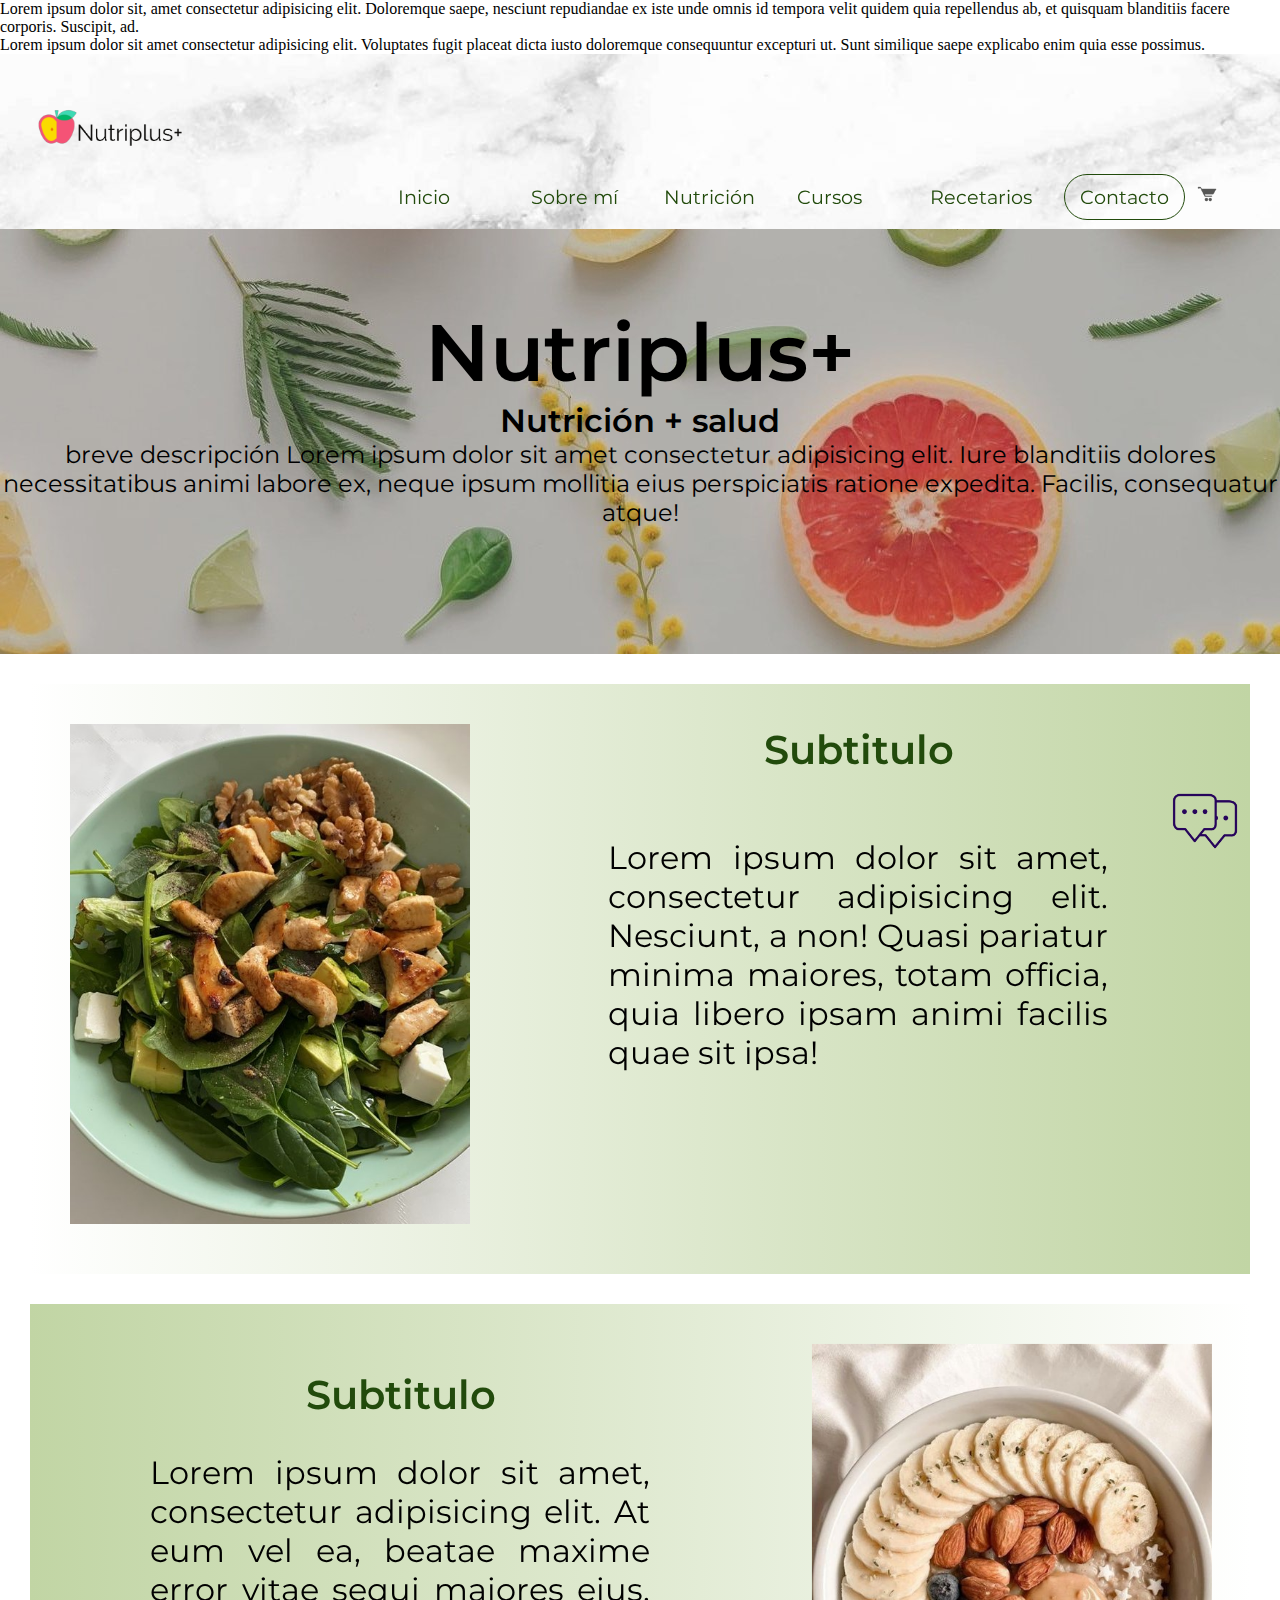
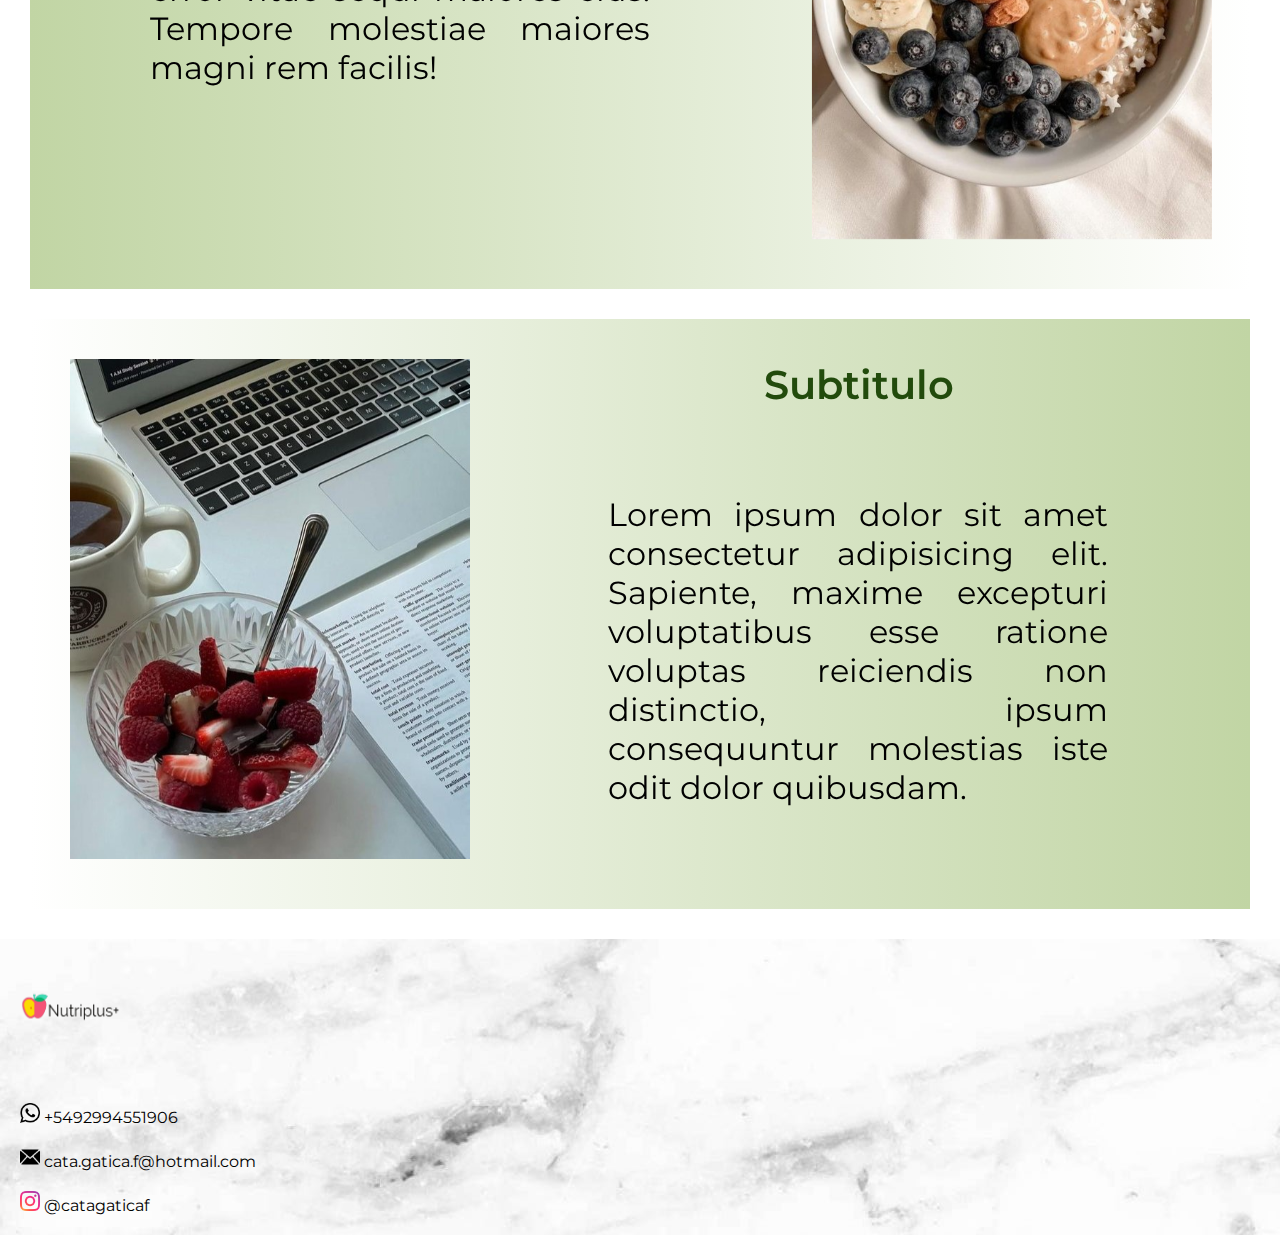
<file: index.html>
<!DOCTYPE html>
<html lang="es">
  <head>
    <meta charset="UTF-8" />
    <meta http-equiv="X-UA-Compatible" content="IE=edge" />
    <meta name="viewport" content="width=device-width, initial-scale=1.0" />
    <link class="head__icon" rel="shortcut icon" href="./img/favicon2.png" />
    <link rel="stylesheet" href="style.css" />

    <title>Nutriplus+</title>
  </head>
  <div>
    <p>Lorem ipsum dolor sit, amet consectetur adipisicing elit. Doloremque saepe, nesciunt repudiandae ex iste unde omnis id tempora velit quidem quia repellendus ab, et quisquam blanditiis facere corporis. Suscipit, ad.</p>
  </div>
  <body>
    <p>Lorem ipsum dolor sit amet consectetur adipisicing elit. Voluptates fugit placeat dicta iusto doloremque consequuntur excepturi ut. Sunt similique saepe explicabo enim quia esse possimus.</p>
    <div class="fixed">
      <img src="./img/logochat.png" alt="chat" width="70px" height="70px" />
    </div>
    <header class="main__header">
      <img class="main__header__logo" src="./img/miproyectologo2.png" />
      <nav>
        <ul class="main__header__barra">
          <li>
            <a href="./index.html">Inicio</a>
          </li>
          <li>
            <a href="./sobremi.html">Sobre mí</a>
          </li>
          <li>
            <a href="./nutricion.html">Nutrición</a>
          </li>
          <li>
            <a href="./cursos.html">Cursos</a>
            <ul class="main__header__submenu">
              <li>Workshops</li>
              <li>Webinar</li>
            </ul>
          </li>
          <li>
            <a href="./recetarios.html">Recetarios</a>
          </li>
          <li>
            <a class="main__header__barra__button" href="./contacto.html"
              >Contacto</a
            >
          </li>
          <li>
            <a href="./carrito.html"
              ><img
                src="./img/iconocarrito.png"
                alt="carrito"
                width="20px"
                height="20px"
            /></a>
          </li>
        </ul>
      </nav>
    </header>
    <!-- Inicio contenido principal -->
    <main class="main__principal">
      <div class="background_inicio">
        <h1 class="background_inicio__main_title">Nutriplus+</h1>
        <h2 class="background_inicio__subtitle">Nutrición + salud</h2>
        <p class="background_inicio__breve_descripcion">
          breve descripción Lorem ipsum dolor sit amet consectetur adipisicing
          elit. Iure blanditiis dolores necessitatibus animi labore ex, neque
          ipsum mollitia eius perspiciatis ratione expedita. Facilis,
          consequatur atque!
        </p>
      </div>
      <div class="card">
        <img class="card__imagen" src="img/miproyecto10.jpg" width="400px" />
        <h3 class="card__subtitulo">Subtitulo</h3>
        <p class="card__parrafo">
          Lorem ipsum dolor sit amet, consectetur adipisicing elit. Nesciunt, a
          non! Quasi pariatur minima maiores, totam officia, quia libero ipsam
          animi facilis quae sit ipsa!
        </p>
      </div>
      <div class="card2">
        <img class="card2__imagen" src="img/miproyecto26.jpg" width="400px" />
        <h3 class="card2__subtitulo">Subtitulo</h3>
        <p class="card2__parrafo">
          Lorem ipsum dolor sit amet, consectetur adipisicing elit. At eum vel
          ea, beatae maxime error vitae sequi maiores eius. Tempore molestiae
          maiores magni rem facilis!
        </p>
      </div>
      <div class="card3">
        <img class="card3__imagen" src="img/miproyecto15.jpg" width="400px" />
        <h3 class="card3__subtitulo">Subtitulo</h3>
        <p class="card3__parrafo">
          Lorem ipsum dolor sit amet consectetur adipisicing elit. Sapiente,
          maxime excepturi voluptatibus esse ratione voluptas reiciendis non
          distinctio, ipsum consequuntur molestias iste odit dolor quibusdam.
        </p>
      </div>
    </main>
    <!-- Fin contenido principal -->
    <footer class="footer">
      <img
        class="logo__footer"
        src="./img/miproyectologo3.png"
        width="100px"
        height="100px"
      />
      <div class="whatsapp">
        <img
          src="./img/iconowhatsapp.png"
          alt="whatsapp"
          width="20px"
          height="20px"
        />
        <p class="whatsapp__numero">+5492994551906</p>
      </div>
      <div class="mail">
        <img src="./img/iconomail.png" alt="mail" width="20px" height="20px" />
        <p class="mail__direccion">cata.gatica.f@hotmail.com</p>
      </div>
      <div class="instagram">
        <img
          src="./img/iconoinstagram.png"
          alt="instagram"
          width="20px"
          height="20px"
        />
        <p class="instagram__usuario">@catagaticaf</p>
      </div>
    </footer>
  </body>
</html>
</file>
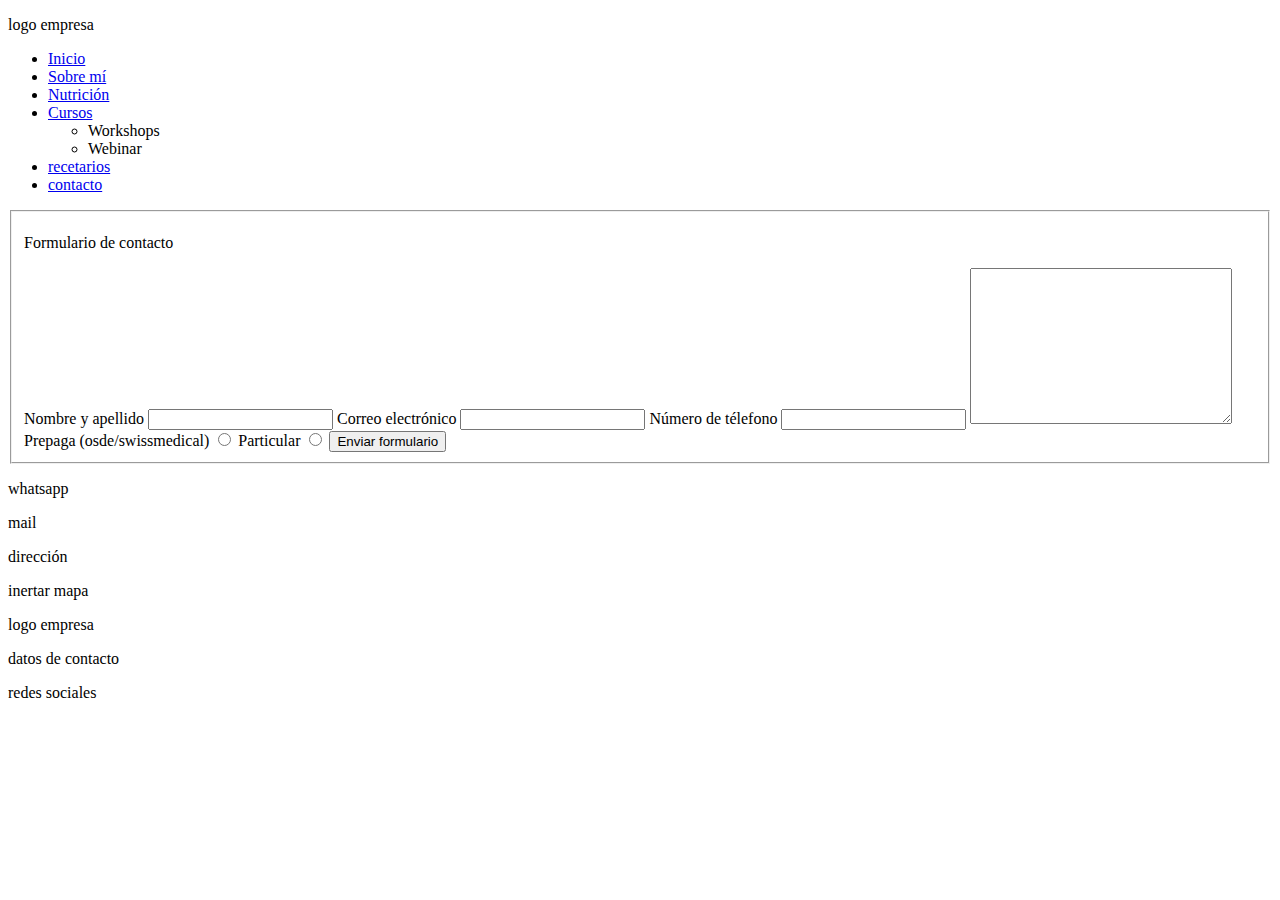
<file: contacto.html>
<!DOCTYPE html>
<html lang="es">
  <head>
    <meta charset="UTF-8" />
    <meta http-equiv="X-UA-Compatible" content="IE=edge" />
    <meta name="viewport" content="width=device-width, initial-scale=1.0" />
    <link rel="shortcut icon" href="./img/favicon2.png" />
    <title>Nutriplus+</title>
  </head>
  <body>
    <header>
      <p>logo empresa</p>
      <nav>
        <ul>
          <li>
            <a href="./index.html">Inicio</a>
          </li>
          <li>
            <a href="./sobremi.html">Sobre mí</a>
          </li>
          <li>
            <a href="./nutricion.html">Nutrición</a>
          </li>
          <li>
            <a href="./cursos.html">Cursos</a>
            <ul>
              <li>Workshops</li>
              <li>Webinar</li>
            </ul>
          </li>
          <li>
            <a href="./recetarios.html">recetarios</a>
          </li>
          <li>
            <a href="./contacto.html">contacto</a>
          </li>
        </ul>
      </nav>
    </header>
    <fieldset>
      <p>Formulario de contacto</p>
      <form action="">
        <label for="name">Nombre y apellido</label>
        <input type="text" name="name" />
        <label for="email">Correo electrónico</label>
        <input type="email" name="email" />
        <label for="number">Número de télefono</label>
        <input type="number" name="number" />
        <textarea name="message" cols="30" rows="10"></textarea>
        <label for="Prepaga">Prepaga (osde/swissmedical)</label>
        <input type="radio" name="Prepaga" value="Prepaga" />
        <label for="Particular">Particular</label>
        <input type="radio" name="Particular" value="Particular" />
        <input type="submit" name="Enviar" value="Enviar formulario" />
      </form>
    </fieldset>
    <p>whatsapp</p>
    <p>mail</p>
    <p>dirección</p>
    <p>inertar mapa</p>
    <footer>
      <p>logo empresa</p>
      <p>datos de contacto</p>
      <p>redes sociales</p>
    </footer>
  </body>
</html>
</file>
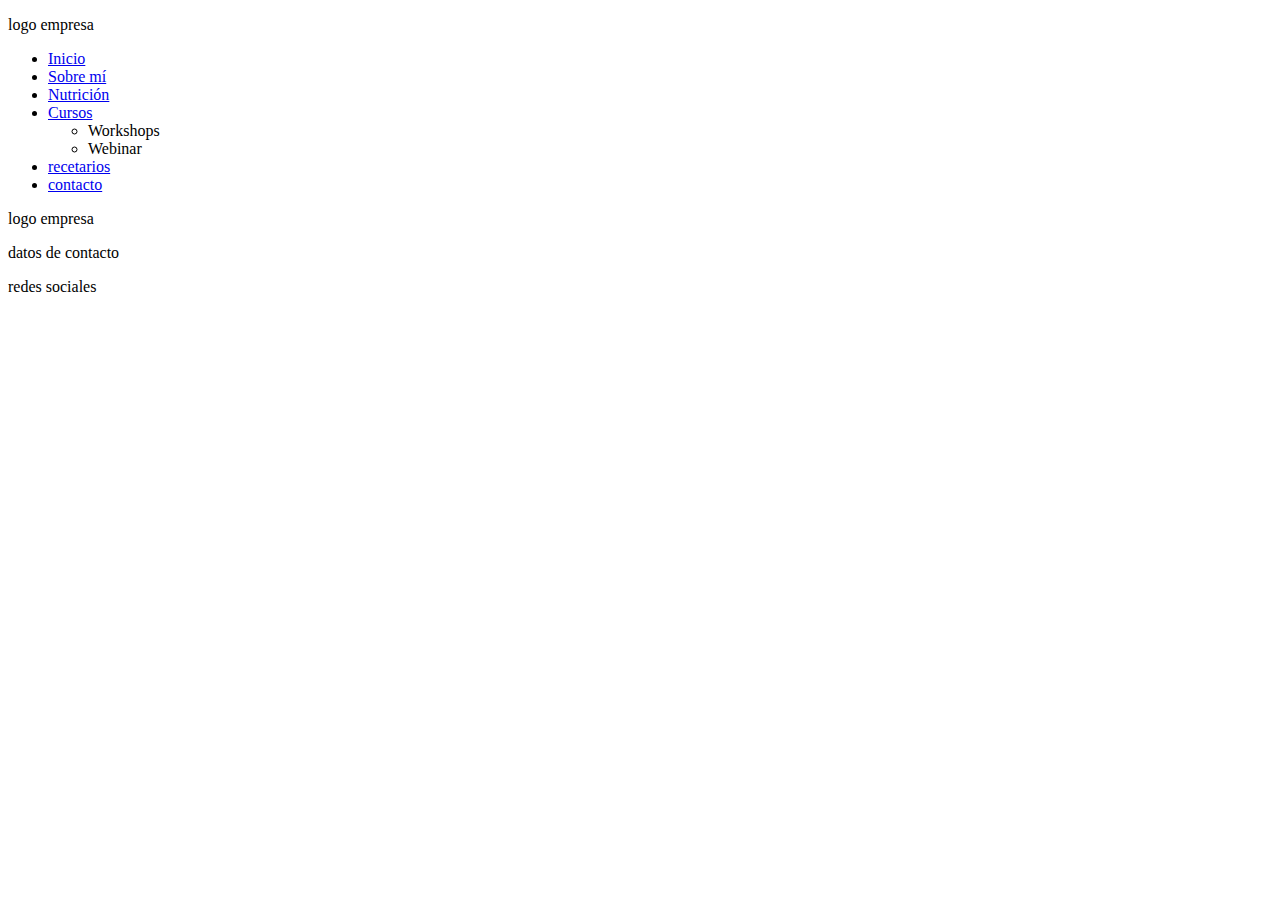
<file: cursos.html>
<!DOCTYPE html>
<html lang="es">
  <head>
    <meta charset="UTF-8" />
    <meta http-equiv="X-UA-Compatible" content="IE=edge" />
    <meta name="viewport" content="width=device-width, initial-scale=1.0" />
    <link rel="shortcut icon" href="./img/favicon2.png" />
    <title>Nutriplus+</title>
  </head>
  <body>
    <header>
      <p>logo empresa</p>
      <nav>
        <ul>
          <li>
            <a href="./index.html">Inicio</a>
          </li>
          <li>
            <a href="./sobremi.html">Sobre mí</a>
          </li>
          <li>
            <a href="./nutricion.html">Nutrición</a>
          </li>
          <li>
            <a href="./cursos.html">Cursos</a>
            <ul>
              <li>Workshops</li>
              <li>Webinar</li>
            </ul>
          </li>
          <li>
            <a href="./recetarios.html">recetarios</a>
          </li>
          <li>
            <a href="./contacto.html">contacto</a>
          </li>
        </ul>
      </nav>
    </header>
    <footer>
        <p>logo empresa</p>
        <p>datos de contacto</p>
        <p>redes sociales</p>
      </footer>
  </body>
</html>
</file>
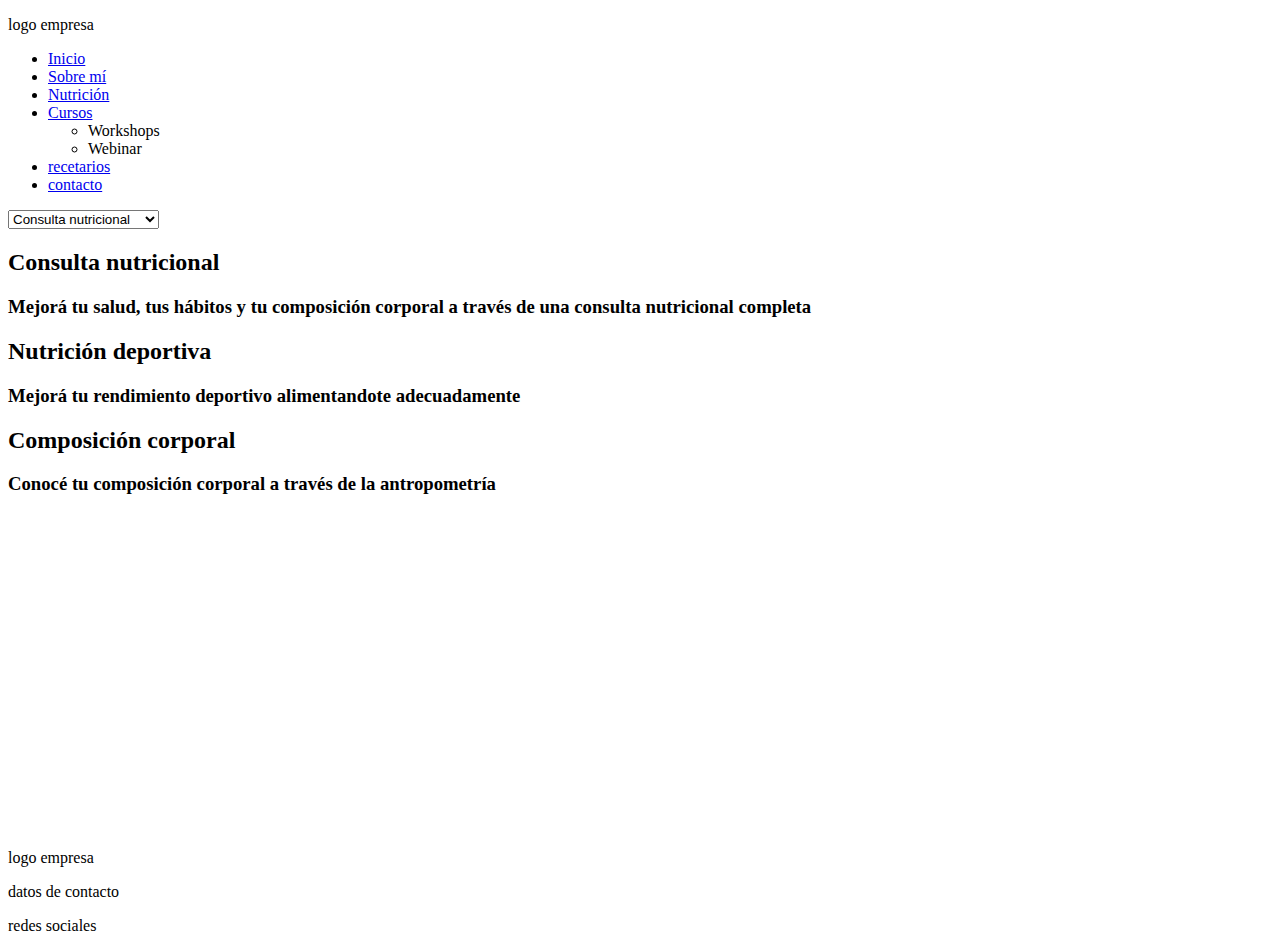
<file: nutricion.html>
<!DOCTYPE html>
<html lang="es">
  <head>
    <meta charset="UTF-8" />
    <meta http-equiv="X-UA-Compatible" content="IE=edge" />
    <meta name="viewport" content="width=device-width, initial-scale=1.0" />
    <link rel="shortcut icon" href="./img/favicon2.png" />
    <title>Nutriplus+</title>
  </head>

  <body>
    <header>
      <p>logo empresa</p>
      <nav>
        <ul>
          <li>
            <a href="./index.html">Inicio</a>
          </li>
          <li>
            <a href="./sobremi.html">Sobre mí</a>
          </li>
          <li>
            <a href="./nutricion.html">Nutrición</a>
          </li>
          <li>
            <a href="./cursos.html">Cursos</a>
            <ul>
              <li>Workshops</li>
              <li>Webinar</li>
            </ul>
          </li>
          <li>
            <a href="./recetarios.html">recetarios</a>
          </li>
          <li>
            <a href="./contacto.html">contacto</a>
          </li>
        </ul>
      </nav>
    </header>
    <select name="Servicios" id="">
      <option value="Consulta nutricional">Consulta nutricional</option>
      <option value="Nutrición deportiva">Nutrición deportiva</option>
      <option value="Composición corporal">Composición corporal</option>
    </select>
    <h2>Consulta nutricional</h2>
    <h3>
      Mejorá tu salud, tus hábitos y tu composición corporal a través de una
      consulta nutricional completa
    </h3>
    <h2>Nutrición deportiva</h2>
    <h3>Mejorá tu rendimiento deportivo alimentandote adecuadamente</h3>
    <h2>Composición corporal</h2>
    <h3>Conocé tu composición corporal a través de la antropometría</h3>
    <iframe
      width="560"
      height="315"
      src="https://www.youtube.com/embed/ZbqpIsCh1K0"
      title="Video antropometría"
      frameborder="0"
      allow="accelerometer; autoplay; clipboard-write; encrypted-media; gyroscope; picture-in-picture"
      allowfullscreen
    ></iframe>
    <footer>
      <p>logo empresa</p>
      <p>datos de contacto</p>
      <p>redes sociales</p>
    </footer>
  </body>
</html>
</file>
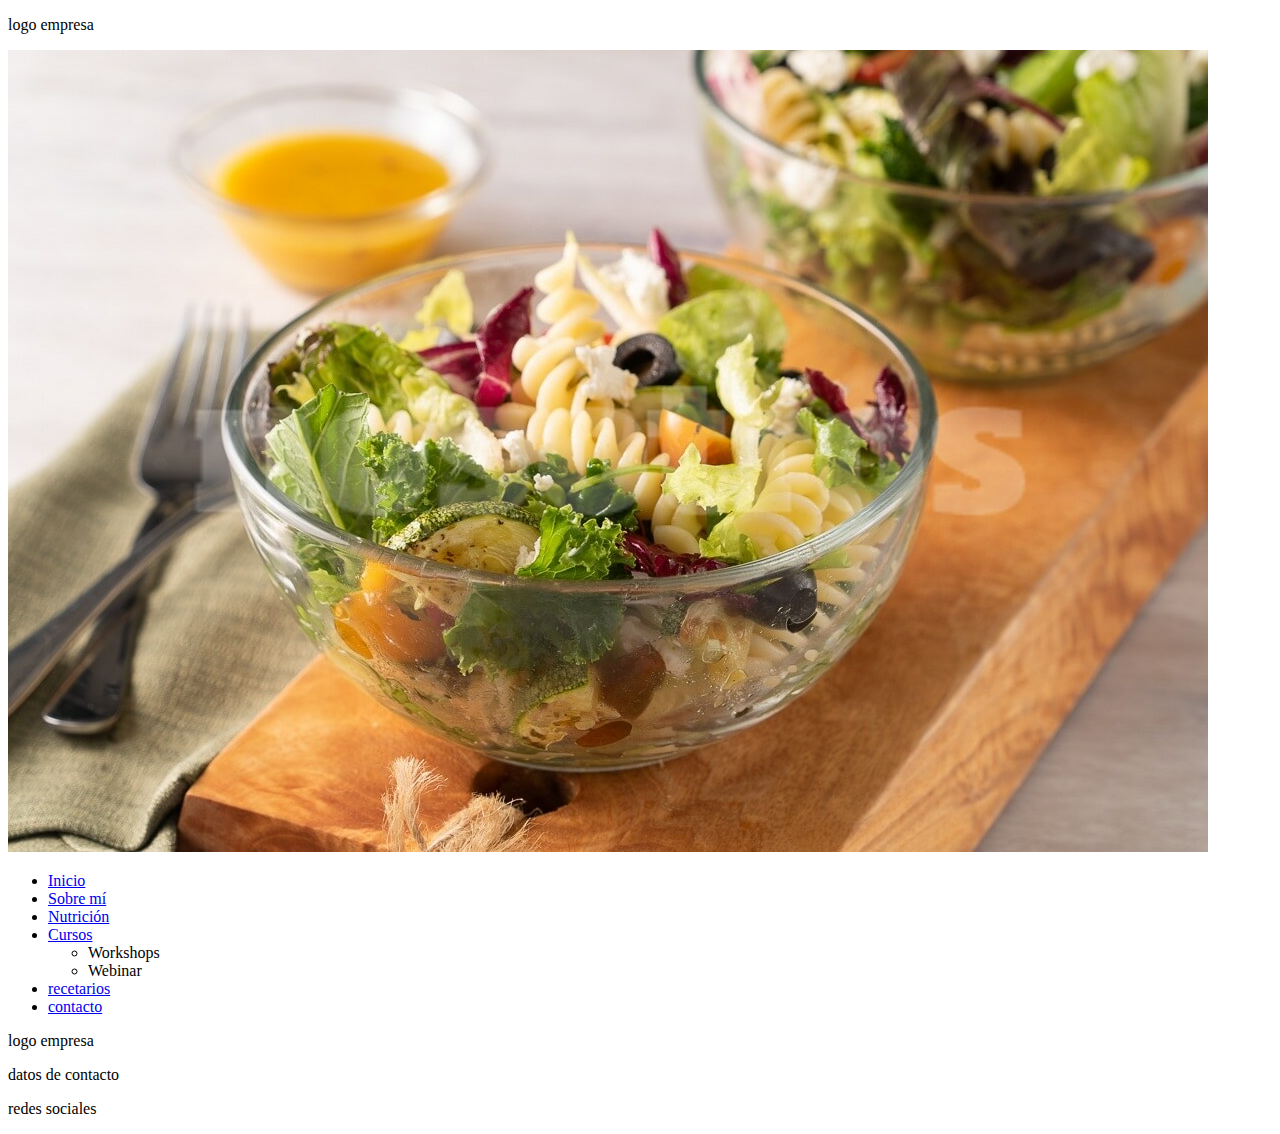
<file: recetarios.html>
<!DOCTYPE html>
<html lang="es">
  <head>
    <meta charset="UTF-8" />
    <meta http-equiv="X-UA-Compatible" content="IE=edge" />
    <meta name="viewport" content="width=device-width, initial-scale=1.0" />
    <link rel="shortcut icon" href="./img/favicon2.png" />
    <title>Nutriplus+</title>
  </head>
  <body>
    <header>
      <p>logo empresa</p>
      <nav>
        <img src="./img/miproyecto4.jpg" alt="" />
        <ul>
          <li>
            <a href="./index.html">Inicio</a>
          </li>
          <li>
            <a href="./sobremi.html">Sobre mí</a>
          </li>
          <li>
            <a href="./nutricion.html">Nutrición</a>
          </li>
          <li>
            <a href="./cursos.html">Cursos</a>
            <ul>
              <li>Workshops</li>
              <li>Webinar</li>
            </ul>
          </li>
          <li>
            <a href="./recetarios.html">recetarios</a>
          </li>
          <li>
            <a href="./contacto.html">contacto</a>
          </li>
        </ul>
      </nav>
    </header>
    <footer>
        <p>logo empresa</p>
        <p>datos de contacto</p>
        <p>redes sociales</p>
      </footer>
  </body>
</html>
</file>
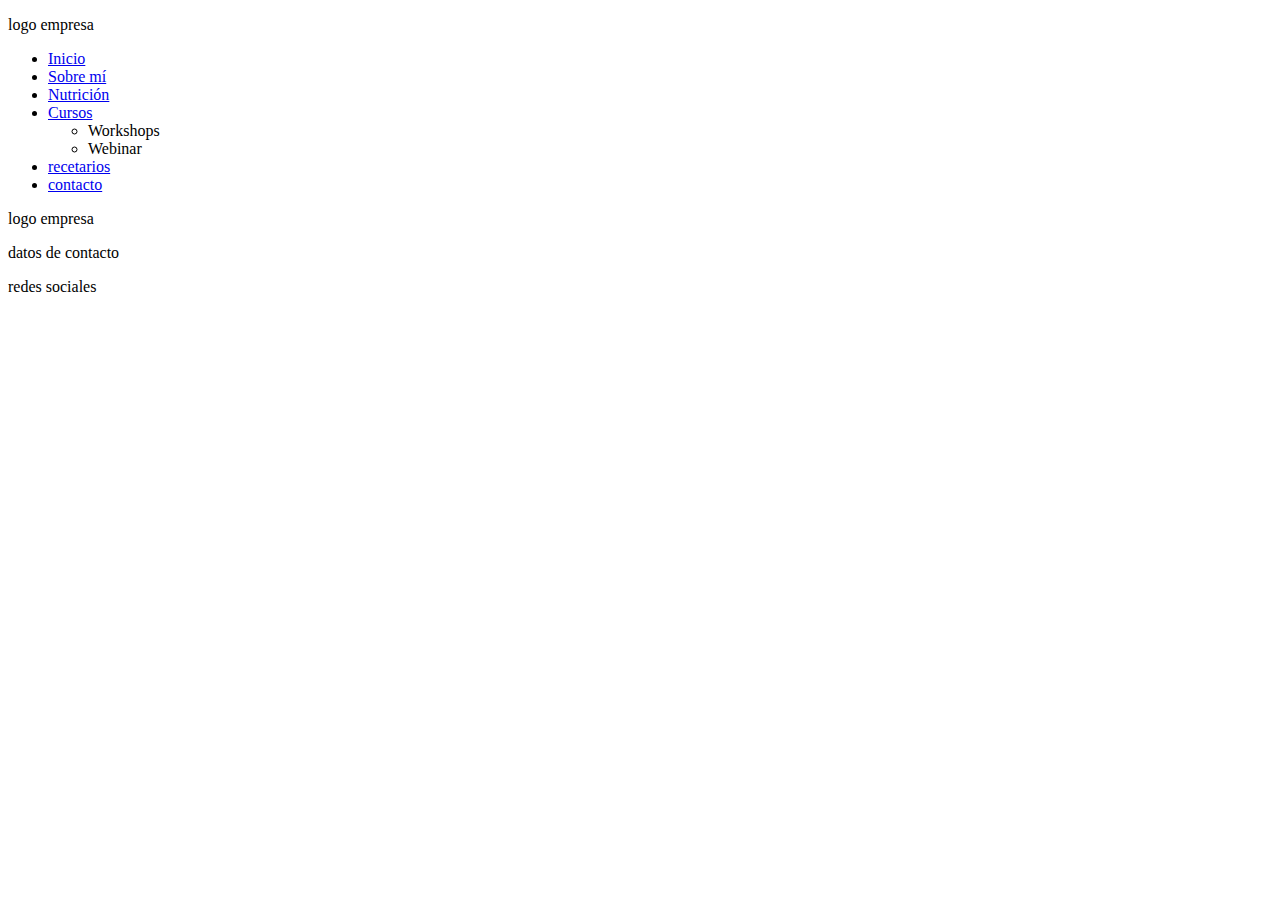
<file: sobremi.html>
<!DOCTYPE html>
<html lang="es">
  <head>
    <meta charset="UTF-8" />
    <meta http-equiv="X-UA-Compatible" content="IE=edge" />
    <meta name="viewport" content="width=device-width, initial-scale=1.0" />
    <link rel="shortcut icon" href="./img/favicon2.png" />
    <title>Nutriplus+</title>
  </head>
<body>
    <header>
        <p>logo empresa</p>
        <nav>
          <ul>
            <li>
              <a href="./index.html">Inicio</a>
            </li>
            <li>
              <a href="./sobremi.html">Sobre mí</a>
            </li>
            <li>
              <a href="./nutricion.html">Nutrición</a>
            </li>
            <li>
              <a href="./cursos.html">Cursos</a>
              <ul>
                <li>Workshops</li>
                <li>Webinar</li>
              </ul>
            </li>
            <li>
              <a href="./recetarios.html">recetarios</a>
            </li>
            <li>
              <a href="./contacto.html">contacto</a>
            </li>
          </ul>
        </nav>
      </header>
      <footer>
        <p>logo empresa</p>
        <p>datos de contacto</p>
        <p>redes sociales</p>
      </footer>
</body>
</html>
</file>
<file: style.css>
* {
  margin: 0;
  padding: 0;
}
@font-face {
  font-family: "Montserrat";
  src: url(./fonts/Montserrat-Regular.ttf) format("truetype");
  font-style: normal;
  font-weight: normal;
}
@font-face {
  font-family: "Montserrat";
  src: url(./fonts/Montserrat-ExtraLight.ttf) format("truetype");
  font-style: normal;
  font-weight: 200;
}
@font-face {
  font-family: "Montserrat";
  src: url(./fonts/Montserrat-SemiBold.ttf) format("truetype");
  font-style: normal;
  font-weight: 600;
}
.fixed {
  position: fixed;
  bottom: 40px;
  right: 40px;
}
.main__header {
  background-image: url(./img/miproyecto43.jpg);
  color: #224b0c;
  font-family: "Montserrat", sans-serif;
  font-size: 0.8rem;
  position: fixed;
  width: 100%;
  height: 150px;
  padding: 0px 10px 25px 35px;
}
.main__header ul {
  padding: 0px;
  width: 130%;
  font-size: 0;
  position: relative;
  top: 0px;
}
.main__header ul li {
  font-size: 0;
  display: inline-block;
  width: 10%;
  position: relative;
  top: 0px;
  left: 200px;
}
.main__header ul ul {
  display: none;
  position: absolute;
  background-color: #76836f;
  width: 70px;
  padding-left: 25px;
  padding-bottom: 50px;
}
.main__header ul ul li {
  display: block;
}
.main__header nav ul li:hover ul{
  display: block;
}
.main__header nav{
  display: inline-block;
  width: 80%;
  padding-left: 10px;
  padding-top: 0px;
}
.main__header__barra__button{
  border: 1px solid #224b0c;
  border-radius: 41px;
  padding: 10px 15px;
}
.main__header__logo{
  width: 150px;
  height: 150px;
  padding-top: 0px;
}
header a {
  color: #224b0c;
  text-decoration: none;
  font-family: "Montserrat", sans-serif;
  font-size: 1.2rem;
}
.background_inicio {
  background-image: url(./img/miproyecto17.jpg);
  width: 100%;
  height: 100px;
  padding: 250px 0px 250px 0px;
}
.background_inicio__main_title {
  font-size: 5rem;
  font-family: "Montserrat", sans-serif;
  text-align: center;
  font-weight: 700;
}
.background_inicio__subtitle {
  font-size: 2rem;
  font-family: "Montserrat", sans-serif;
  text-align: center;
}

.background_inicio__breve_descripcion {
  font-family: "Montserrat", sans-serif;
  font-size: 1.5rem;
  text-align: center;
}
.card {
  margin: 30px 30px;
  background: linear-gradient(to right, white, #c1d5a4);
}
.card__imagen {
  padding: 40px;
}
.card__subtitulo {
  font-family: "Montserrat", sans-serif;
  font-size: 2.5rem;
  text-align: center;
  color: #224b0c;
  display: inline-block;
  position: relative;
  left: 250px;
  bottom: 500px;
}
.card__parrafo {
  font-family: "Montserrat", sans-serif;
  font-size: 2rem;
  text-align: justify;
  width: 500px;
  display: inline-block;
  position: relative;
  bottom: 200px;
  right: 100px;
}
.card2 {
  margin: 30px 30px;
  background: linear-gradient(to left, white, #c1d5a4);
  text-align: right;
}
.card2__imagen {
  padding: 40px;
  display: inline-block;
  position: relative;
  left: 700px;
}
.card2__subtitulo {
  font-family: "Montserrat", sans-serif;
  font-size: 2.5rem;
  text-align: center;
  color: #224b0c;
  display: inline-block;
  position: relative;
  right: 250px;
  bottom: 470px;
}
.card2__parrafo {
  width: 500px;
  font-family: "Montserrat", sans-serif;
  font-size: 2rem;
  text-align: justify;
  display: inline-block;
  position: relative;
  right: 600px;
  bottom: 200px;
}
.card3 {
  margin: 30px 30px;
  background: linear-gradient(to right, white, #c1d5a4);
}
.card3__imagen {
  padding: 40px;
}
.card3__subtitulo {
  font-family: "Montserrat", sans-serif;
  font-size: 2.5rem;
  text-align: center;
  color: #224b0c;
  display: inline-block;
  position: relative;
  left: 250px;
  bottom: 500px;
}
.card3__parrafo {
  width: 500px;
  font-family: "Montserrat", sans-serif;
  font-size: 2rem;
  text-align: justify;
  display: inline-block;
  position: relative;
  bottom: 100px;
  right: 100px;
}
.footer {
  background-image: url(./img/miproyecto43.jpg);
  background-color: #c1d5a4;
  font-family: "Montserrat", sans-serif;
  font-size: 1rem;
}
.logo__footer{
  margin: 20px;
}
.whatsapp{
  margin: 20px;
}
.whatsapp__numero {
  display: inline-block;
  position: relative;
}
.mail{
  margin: 20px;
}
.mail__direccion {
  display: inline-block;
  position: relative;
}
.instagram{
  padding: 0px 0px 20px 20px;
}
.instagram__usuario{
  display: inline-block;
  position: relative;
}
</file>
